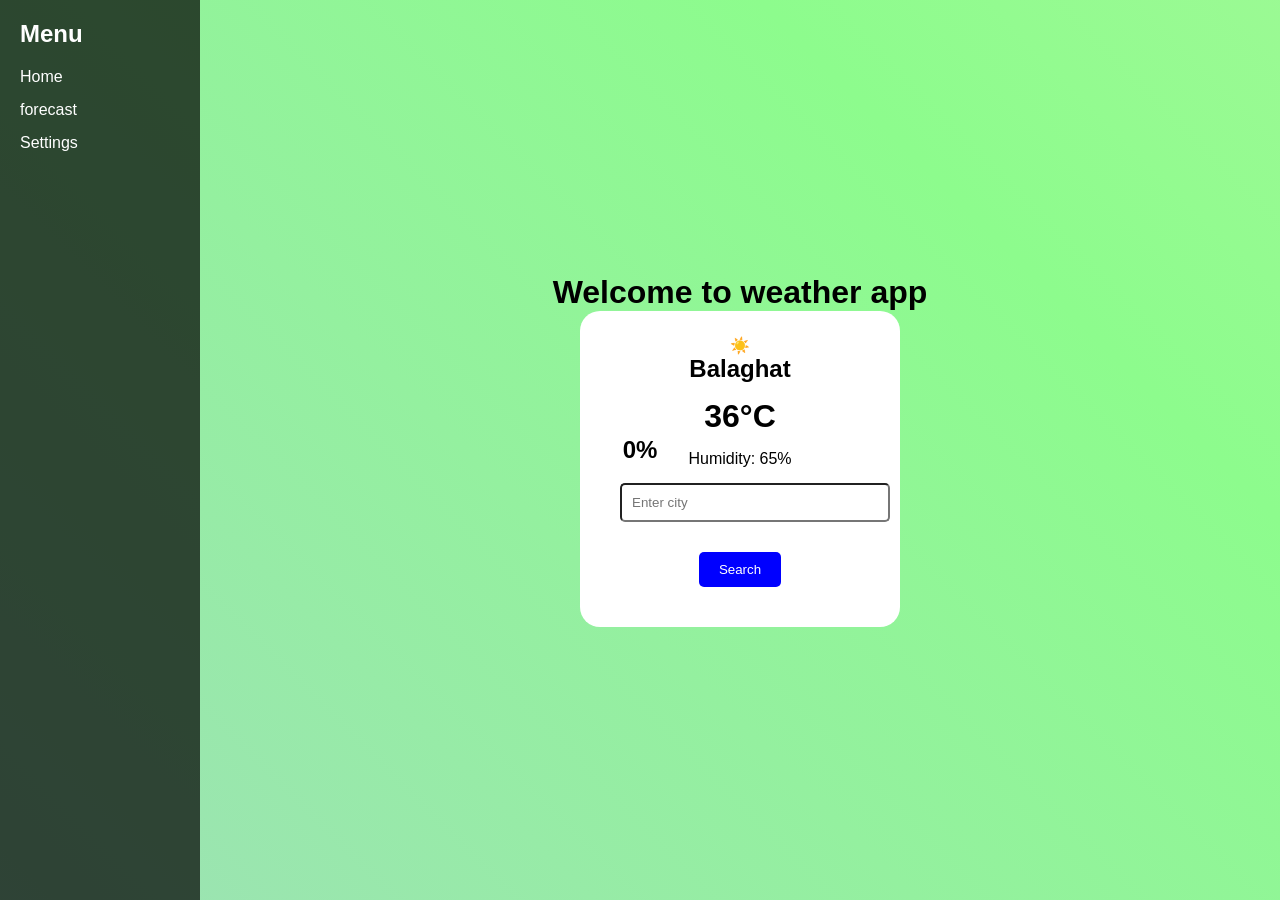
<file: index.html>
<!DOCTYPE html>
<html lang="en">
<head>
    <meta charset="UTF-8">
    <meta name="viewport" content="width=device-width, initial-scale=1.0">
    <title>Document</title>
    <link rel="stylesheet" href="weather.css">
</head>
<body>
    <div id="loader">
        <div class="spinner"></div>
        <h2 id="percent">0%</h2>
    </div>

  <div class="sidebar">
<h2>Menu</h2>
    <p>Home</p>
    <p>forecast</p>
    <p>Settings</p>
  </div>
<div class="main">
    <h1 class="typing">
        Welcome to weather app
    </h1>
    <div class="weather-card">
      <div class="icon">☀️</div>
      <h2>Balaghat</h2>
      <h1 class="temp">
              36°C  
                </h1>
      <p>Humidity: 65% </p>
      <input type="text" placeholder="Enter city">
      <button>Search</button>
    </div>
</div>
</body>
</html>
</file>
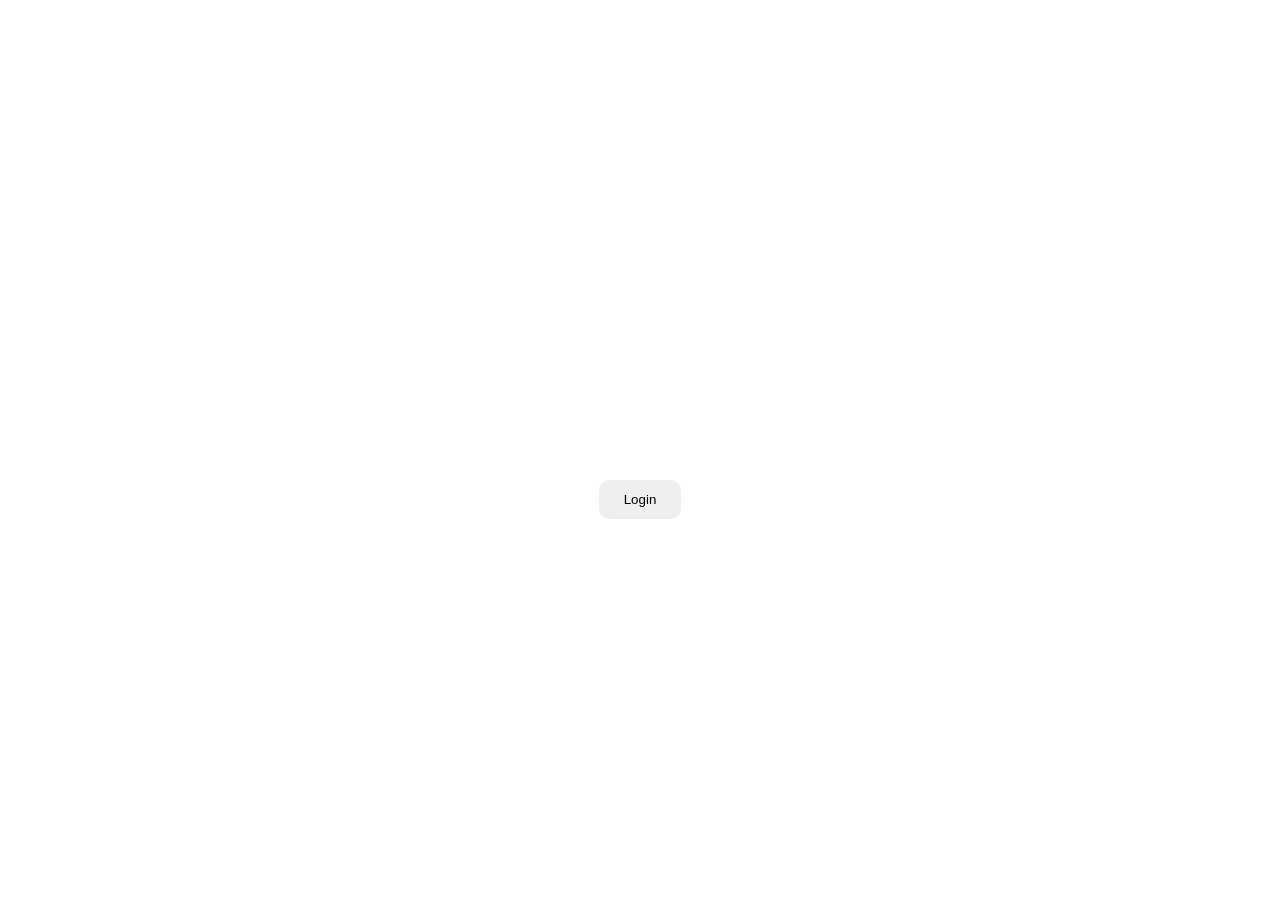
<file: backdrop.html>
<!DOCTYPE html>
<html lang="en">
<head>
    <meta charset="UTF-8">
    <meta name="viewport" content="width=device-width, initial-scale=1.0">
    <title>Document</title>
    <link rel="stylesheet" href="backdrop.css">
</head>
<body>
     <div class="glasscard">
        <h2>Welcome to techno skill</h2>

        <p>
         Lorem, ipsum dolor sit amet consectetur adipisicing elit. Deserunt, ratione.
        </p>
        <button>Login</button>
     </div>
</body>
</html>
</file>
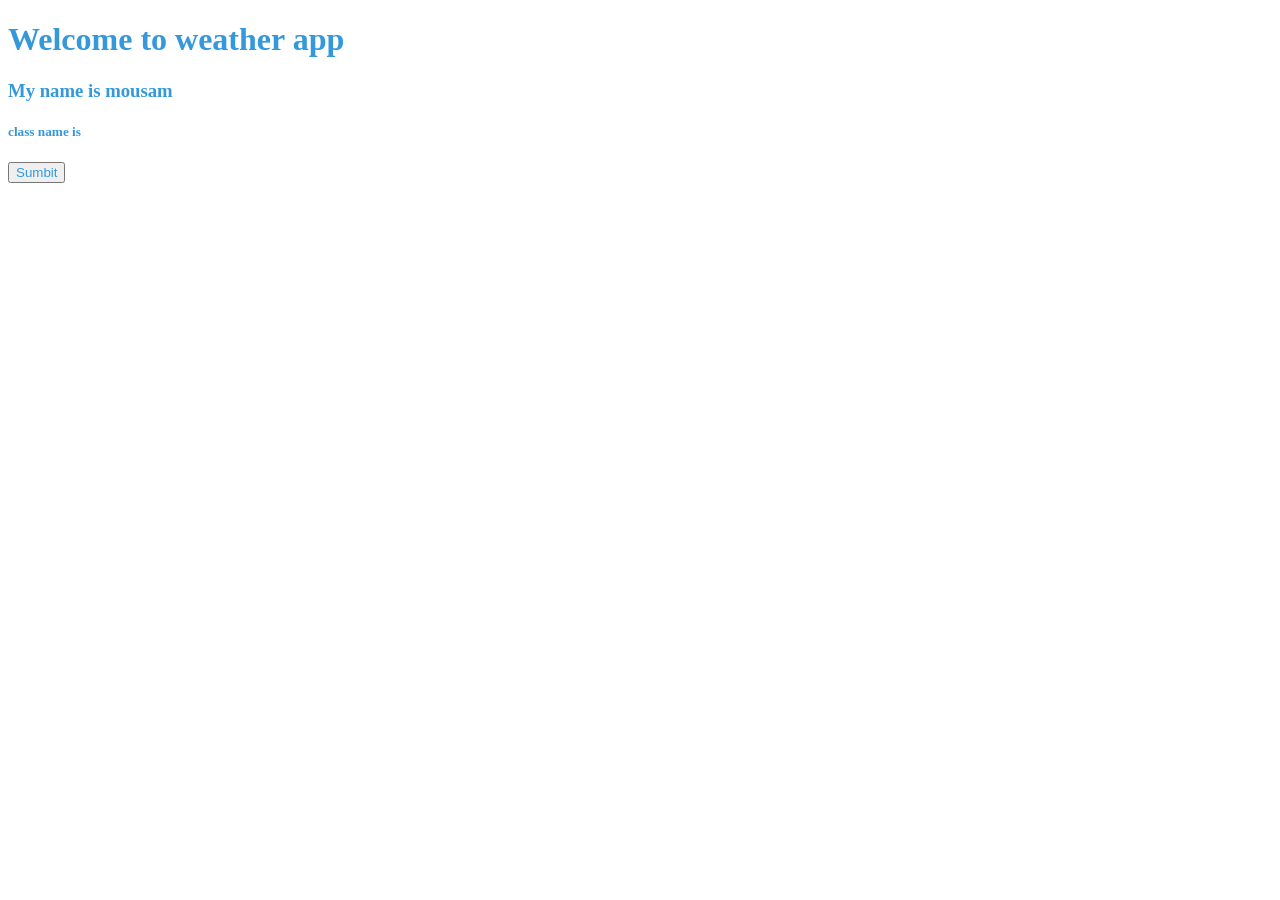
<file: cssvar.html>
<!DOCTYPE html>
<html lang="en">
<head>
    <meta charset="UTF-8">
    <meta name="viewport" content="width=device-width, initial-scale=1.0">
    <title>Document</title>
</head>
<style>
    :root{
        --primary-color: #3498db;
    }

    h1{
        color: var(--primary-color);
    }
    h3{
        color: var(--primary-color);
    }
    h5{
        color: var(--primary-color);
    }
    button{
        color: var(--primary-color);
    }


</style>
<body>
    <h1>Welcome to weather app</h1>
    <h3>My name is mousam </h3>
    <h5>class name is </h5>
     <button>Sumbit</button>
</body>
</html>
</file>
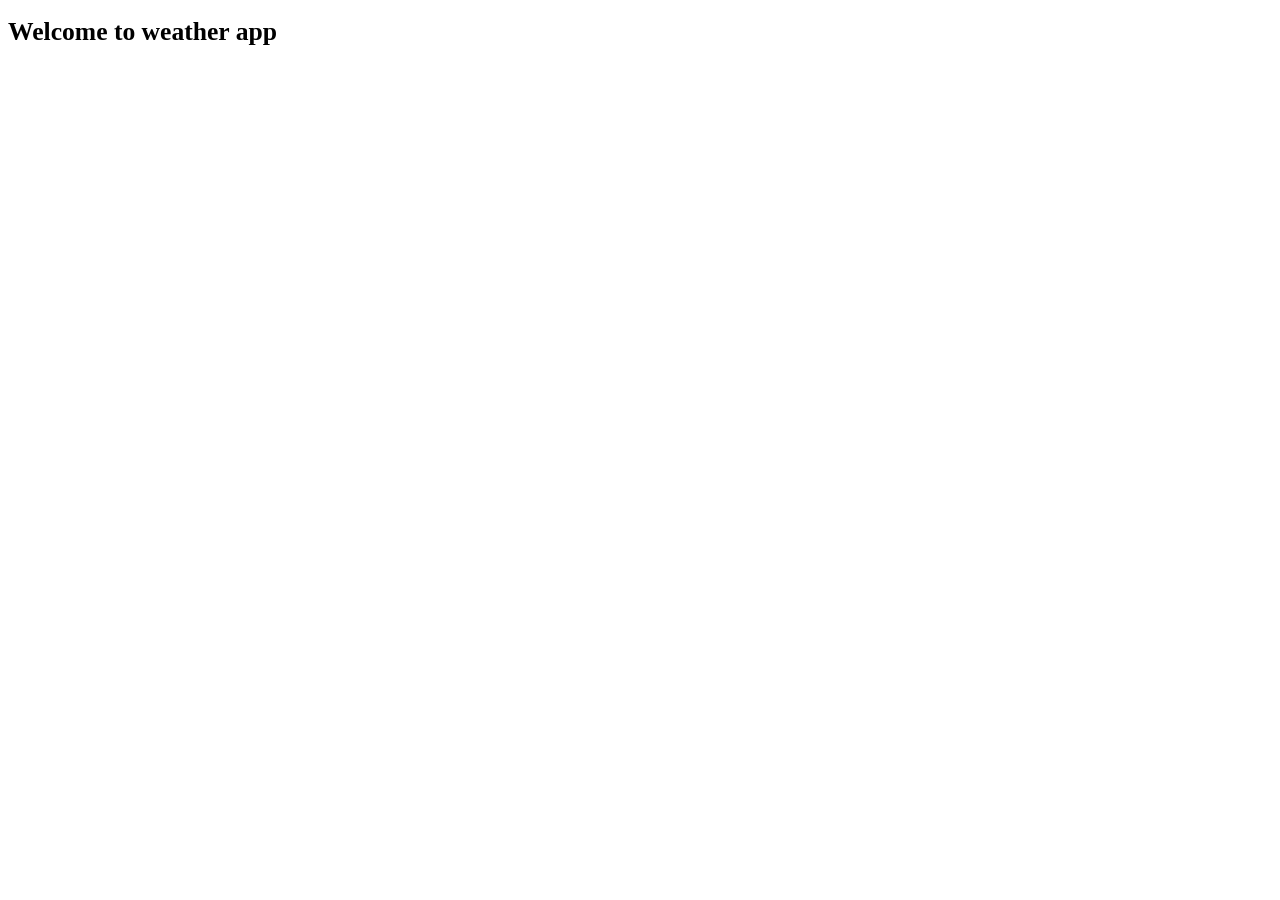
<file: indexx.html>
<!DOCTYPE html>
<html lang="en">
<head>
    <meta charset="UTF-8">
    <meta name="viewport" content="width=device-width, initial-scale=1.0">
    <title>Document</title>
</head>
<style>
    h1{
        font-size: clamp(20px, 2vw, 60px);
    }
</style>
<body>
    <h1>Welcome to weather app</h1>
</body>
</html>
</file>
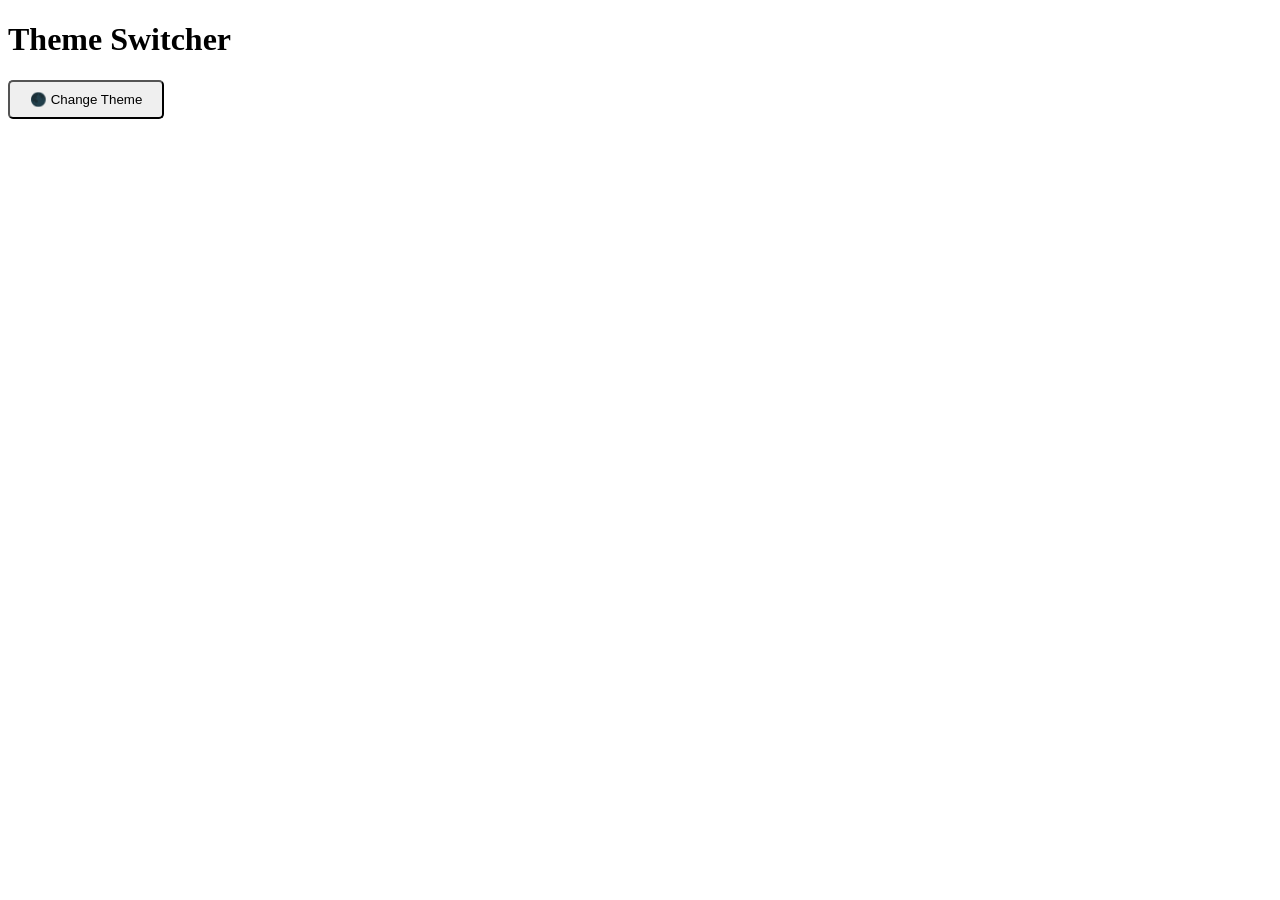
<file: theme.html>
<!DOCTYPE html>
<html lang="en">
<head>
    <meta charset="UTF-8">
    <meta name="viewport" content="width=device-width, initial-scale=1.0">
    <title>Document</title>
</head>
<style>
    :root{
        --bg-color: #fff;
        --text-color: #000;
    }
    .dark{
        --bg-color: #333;
        --text-color: #fff;
    }
    body{
        background: var(--bg-color);
        color: var(--text-color);
        transition: 0.5s;
    }

    button{
        padding:10px 20px;
        border-radius: 5px;

    }
</style>
<body>
    <h1>Theme Switcher</h1>
<button onclick="toggleTheme()">
     🌑 Change Theme 
</button>
<script>
    function toggleTheme(){
        document.body.classList.toggle("dark");
    }
</script>

</body>
</html>
</file>
<file: weather.css>
*{
    margin: 0;
    padding: 0;
    box-sizing: border-box;
    font-family: Arial, Helvetica, sans-serif;
}

body {
    height: 100vh;
    display: flex;
    justify-content: center;
    align-items: center;

    background: linear-gradient(
        45deg,
        rgb(182,182,247),
        rgb(141,252,141),
        rgb(255,234,196)
    );

    background-size: 400% 400%;
    animation: bgAnimate 10s linear infinite;
    
}

#loader{
    position: fixed;
    inset: 0;
    /* background: #ffffff; */
    display: flex;
    flex-direction: column;
    justify-content: center;
    align-items: center;
    z-index: 999;
}

.sidebar{
    width: 200px;
    padding:20px;
    height: 100%;
    background: rgba(0,0,0,0.7);
    color:rgb(255, 255, 255);
    position: relative;
    animation: slideMenu 1s forwards;

}

.sidebar h2{
    margin-bottom: 20px;
}

.sidebar p{
    margin: 15px 0;
   
}

.main{
    flex: 1;
    display: flex;
    flex-direction: column;
    justify-content: center;
    align-items: center;

}


.weather-card{
    width:320px;
    padding: 25px;
    text-align: center;
    border-radius: 20px;
    background: white;
}

.temp{
    margin: 15px 0;
    animation: colorChange 3s  infinite;
}

input{
    width: 100%;
    padding: 10px;
    margin: 15px ;
    border-radius: 5px;
}

button{
    margin: 15px;
    padding: 10px 20px;
    border: none;
    border-radius: 5px;
    background:blue;
    color: white;
    cursor: pointer;
    animation: pulse 1.5 infinite;
}
</file>
<file: backdrop.css>
body{
    margin: 0;
    height: 100vh;
    display: flex;

    justify-content: center;
    align-items: center;
    background: url("https://images.unsplash.com/photo-1506744038136-46273834b3fb?ixlib=rb-4.0.3&ixid=M3wxMjA3fDB8MHxzZWFyY2h8Mnx8bGFuZHNjYXBlJTIwYmFja2dyb3VuZHxlbnwwfHwwfHx8MA%3D%3D&auto=format&fit=crop&w=500&q=60") no-repeat center center/cover;
   

}


.glasscard {
    width : 350px;
    padding :30px;
    background: rgba(255, 255, 255, 0.15);
    backdrop-filter: blur(15px);
    border: 1px solid rgba(255, 255, 255, 0.3);
    box-shadow: 0 8px 32px rgba(0,0,0,0, 0.2);
    color : white;
    text-align: center;
}


.glasscard h2 {
    margin-top:0; 
}

button {
    border : none;
    padding : 12px 25px;
    border-radius: 10px;
    cursor: pointer;
}
</file>
